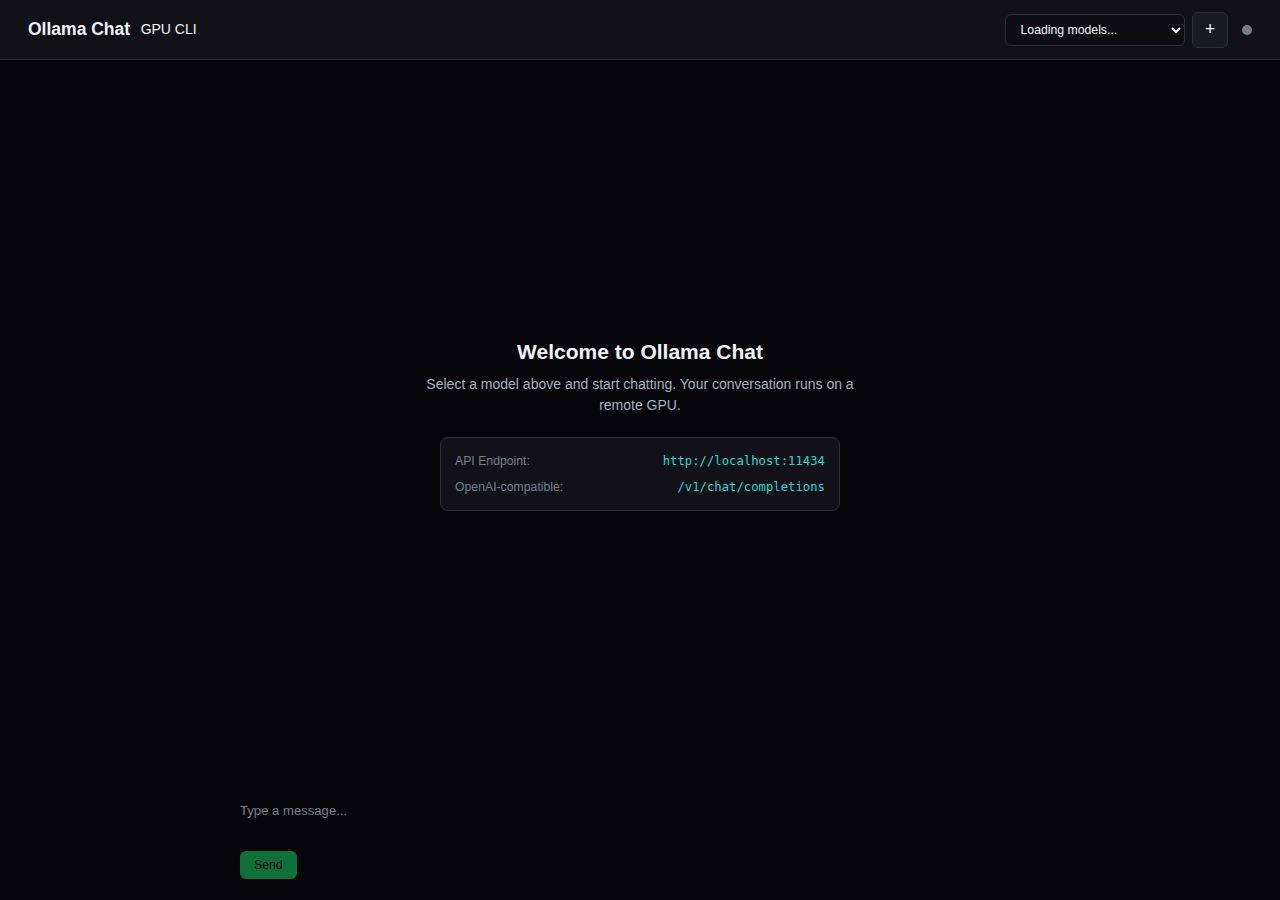
<file: examples/ollama-models/ui/index.html>
<!DOCTYPE html>
<html lang="en">
<head>
  <meta charset="UTF-8">
  <meta name="viewport" content="width=device-width, initial-scale=1.0">
  <title>Ollama Chat - GPU CLI</title>
  <link rel="stylesheet" href="style.css">
</head>
<body>
  <div class="app">
    <!-- Header -->
    <header class="header">
      <div class="header-left">
        <h1 class="title">Ollama Chat</h1>
        <span class="subtitle">GPU CLI</span>
      </div>
      <div class="header-right">
        <div class="model-selector">
          <select id="model-select" aria-label="Select model">
            <option value="">Loading models...</option>
          </select>
          <button id="pull-model-btn" class="btn btn-icon" title="Pull new model" aria-label="Pull new model">+</button>
        </div>
        <div class="status" id="status">
          <span class="status-dot" id="status-dot"></span>
          <span class="status-text" id="status-text">Connecting...</span>
        </div>
      </div>
    </header>

    <!-- Chat Messages -->
    <main class="chat-container" id="chat-container">
      <div class="messages" id="messages">
        <div class="welcome-message">
          <h2>Welcome to Ollama Chat</h2>
          <p>Select a model above and start chatting. Your conversation runs on a remote GPU.</p>
          <div class="endpoints-info">
            <div class="endpoint">
              <span class="endpoint-label">API Endpoint:</span>
              <code>http://localhost:11434</code>
            </div>
            <div class="endpoint">
              <span class="endpoint-label">OpenAI-compatible:</span>
              <code>/v1/chat/completions</code>
            </div>
          </div>
        </div>
      </div>
    </main>

    <!-- Input Area -->
    <footer class="input-area">
      <form id="chat-form" class="chat-form">
        <textarea
          id="user-input"
          placeholder="Type a message..."
          rows="1"
          aria-label="Message input"
        ></textarea>
        <button type="submit" id="send-btn" class="btn btn-primary" disabled>
          <span class="btn-text">Send</span>
          <span class="btn-loading hidden">...</span>
        </button>
      </form>
    </footer>

    <!-- Pull Model Modal -->
    <div id="pull-modal" class="modal hidden" role="dialog" aria-labelledby="modal-title">
      <div class="modal-backdrop" id="modal-backdrop"></div>
      <div class="modal-content">
        <h2 id="modal-title">Pull Model</h2>
        <p class="modal-description">Enter a model name from <a href="https://ollama.com/library" target="_blank" rel="noopener">ollama.com/library</a></p>
        <input
          type="text"
          id="model-name-input"
          placeholder="e.g., llama3.2, mistral, codellama"
          aria-label="Model name"
        >
        <div class="modal-actions">
          <button id="pull-cancel" class="btn btn-secondary">Cancel</button>
          <button id="pull-confirm" class="btn btn-primary">Pull Model</button>
        </div>
        <div id="pull-progress" class="pull-progress hidden">
          <div class="progress-bar">
            <div class="progress-fill" id="progress-fill"></div>
          </div>
          <span class="progress-text" id="progress-text">Starting download...</span>
        </div>
      </div>
    </div>
  </div>

  <script src="app.js"></script>
</body>
</html>
</file>
<file: examples/ollama-models/ui/style.css>
/* Ollama Chat - GPU CLI Web UI
   Terminal Noir Theme - matches GPU CLI branding */

:root {
  /* Background colors */
  --bg-primary: hsl(240, 25%, 3%);
  --bg-secondary: hsl(240, 15%, 8%);
  --bg-tertiary: hsl(240, 15%, 12%);
  --bg-input: hsl(240, 15%, 6%);

  /* Text colors */
  --text-primary: hsl(210, 40%, 96%);
  --text-secondary: hsl(210, 20%, 70%);
  --text-muted: hsl(210, 10%, 50%);

  /* Accent colors */
  --accent-green: hsl(145, 80%, 48%);
  --accent-cyan: hsl(180, 70%, 50%);
  --accent-blue: hsl(210, 100%, 60%);
  --accent-cyan-rgb: 51, 204, 204;

  /* Status colors */
  --status-connected: var(--accent-green);
  --status-disconnected: hsl(0, 70%, 50%);
  --status-error: hsl(0, 70%, 50%);

  /* Borders */
  --border-color: hsl(240, 15%, 20%);
  --border-focus: var(--accent-cyan);

  /* Spacing */
  --header-height: 60px;
  --input-height: 80px;
  --sidebar-width: 260px;

  /* Typography */
  --font-sans: -apple-system, BlinkMacSystemFont, 'Segoe UI', Roboto, Oxygen, Ubuntu, sans-serif;
  --font-mono: 'SF Mono', Monaco, 'Cascadia Code', 'Roboto Mono', Consolas, monospace;
}

/* Reset */
*, *::before, *::after {
  box-sizing: border-box;
  margin: 0;
  padding: 0;
}

/* Base */
html, body {
  height: 100%;
  font-family: var(--font-sans);
  font-size: 14px;
  line-height: 1.5;
  color: var(--text-primary);
  background: var(--bg-primary);
}

/* App Container - Sidebar + Main */
.app-container {
  display: flex;
  height: 100vh;
  width: 100%;
}

/* Sidebar Backdrop (mobile) */
.sidebar-backdrop {
  position: fixed;
  inset: 0;
  background: rgba(0, 0, 0, 0.5);
  opacity: 0;
  visibility: hidden;
  transition: opacity 0.25s, visibility 0.25s;
  z-index: 40;
}

.sidebar-backdrop.visible {
  opacity: 1;
  visibility: visible;
}

/* Sidebar */
.sidebar {
  position: fixed;
  left: 0;
  top: 0;
  height: 100vh;
  width: var(--sidebar-width);
  background: var(--bg-secondary);
  border-right: 1px solid var(--border-color);
  display: flex;
  flex-direction: column;
  flex-shrink: 0;
  z-index: 50;
  transform: translateX(0);
  transition: transform 0.25s ease;
}

.sidebar.collapsed {
  transform: translateX(-100%);
}

.sidebar-header {
  padding: 0 1rem;
  height: var(--header-height);
  display: flex;
  justify-content: space-between;
  align-items: center;
  border-bottom: 1px solid var(--border-color);
}

.sidebar-header h2 {
  font-size: 0.875rem;
  font-weight: 600;
  color: var(--text-secondary);
  text-transform: uppercase;
  letter-spacing: 0.05em;
}

.sidebar-header-actions {
  display: flex;
  gap: 0.5rem;
}

.sidebar-footer {
  padding: 1rem;
  border-top: 1px solid var(--border-color);
  font-size: 0.75rem;
  color: var(--text-muted);
  text-align: center;
}

.sidebar-footer a {
  color: var(--accent-green);
  text-decoration: none;
  font-weight: 500;
}

.sidebar-footer a:hover {
  text-decoration: underline;
}

.conversation-list {
  flex: 1;
  overflow-y: auto;
}

/* Staggered slide-in animation for conversation items */
@keyframes slideInLeft {
  from {
    opacity: 0;
    transform: translateX(-10px);
  }
  to {
    opacity: 1;
    transform: translateX(0);
  }
}

.conversation-item {
  padding: 0.75rem 1rem;
  cursor: pointer;
  border-bottom: 1px solid var(--border-color);
  transition: background 0.15s;
  animation: slideInLeft 0.2s ease-out forwards;
  opacity: 0;
}

.conversation-item:nth-child(1) { animation-delay: 0.02s; }
.conversation-item:nth-child(2) { animation-delay: 0.04s; }
.conversation-item:nth-child(3) { animation-delay: 0.06s; }
.conversation-item:nth-child(4) { animation-delay: 0.08s; }
.conversation-item:nth-child(5) { animation-delay: 0.10s; }
.conversation-item:nth-child(6) { animation-delay: 0.12s; }
.conversation-item:nth-child(7) { animation-delay: 0.14s; }
.conversation-item:nth-child(8) { animation-delay: 0.16s; }
.conversation-item:nth-child(9) { animation-delay: 0.18s; }
.conversation-item:nth-child(10) { animation-delay: 0.20s; }
.conversation-item:nth-child(n+11) { animation-delay: 0.22s; }

.conversation-item:hover {
  background: var(--bg-tertiary);
}

.conversation-item.active {
  background: var(--bg-tertiary);
  border-left: 3px solid var(--accent-green);
  padding-left: calc(1rem - 3px);
}

.conversation-title {
  font-size: 0.875rem;
  font-weight: 500;
  color: var(--text-primary);
  margin-bottom: 0.25rem;
  white-space: nowrap;
  overflow: hidden;
  text-overflow: ellipsis;
}

.conversation-meta {
  display: flex;
  justify-content: space-between;
  font-size: 0.75rem;
  color: var(--text-muted);
}

.conversation-delete {
  opacity: 0;
  background: none;
  border: none;
  color: var(--text-muted);
  cursor: pointer;
  padding: 0.25rem;
  font-size: 0.75rem;
  transition: opacity 0.15s, color 0.15s;
}

.conversation-item:hover .conversation-delete {
  opacity: 1;
}

.conversation-delete:hover {
  color: var(--status-error);
}

.no-conversations {
  padding: 1.5rem 1rem;
  text-align: center;
  color: var(--text-muted);
  font-size: 0.875rem;
}

/* App Layout */
.app {
  display: flex;
  flex-direction: column;
  height: 100vh;
  flex: 1;
  min-width: 0;
  margin-left: var(--sidebar-width);
  transition: margin-left 0.25s ease;
}

.sidebar.collapsed ~ .app {
  margin-left: 0;
}

/* Header */
.header {
  display: flex;
  justify-content: space-between;
  align-items: center;
  padding: 0 2rem;
  height: var(--header-height);
  background: var(--bg-secondary);
  border-bottom: 1px solid var(--border-color);
  flex-shrink: 0;
}

.header-left {
  display: flex;
  align-items: center;
  gap: 0.75rem;
}

.sidebar-toggle {
  display: flex;
  align-items: center;
  justify-content: center;
}

/* Hide toggle in header when sidebar is open */
.sidebar:not(.collapsed) ~ .app .sidebar-toggle {
  display: none;
}

.title {
  font-size: 1.25rem;
  font-weight: 600;
  color: var(--text-primary);
}

.header-right {
  display: flex;
  align-items: center;
  gap: 1rem;
}

/* Model Selector */
.model-selector {
  display: flex;
  align-items: center;
  gap: 0.5rem;
}

.model-selector select {
  padding: 0.5rem 0.75rem;
  background: var(--bg-input);
  border: 1px solid var(--border-color);
  border-radius: 6px;
  color: var(--text-primary);
  font-size: 0.875rem;
  min-width: 180px;
  cursor: pointer;
}

.model-selector select:focus {
  outline: none;
  border-color: var(--border-focus);
}

/* Status Indicator */
.status {
  position: relative;
  display: flex;
  align-items: center;
  gap: 0.5rem;
  font-size: 0.75rem;
  color: var(--text-secondary);
  cursor: help;
}

.status-dot {
  width: 10px;
  height: 10px;
  border-radius: 50%;
  background: var(--text-muted);
}

.status-dot.connected {
  background: var(--status-connected);
  box-shadow: 0 0 6px var(--status-connected);
}

.status-dot.disconnected,
.status-dot.error {
  background: var(--status-disconnected);
}

.status-text {
  position: absolute;
  right: 0;
  top: 100%;
  margin-top: 4px;
  padding: 4px 8px;
  background: var(--bg-tertiary);
  border: 1px solid var(--border-color);
  border-radius: 4px;
  font-size: 0.75rem;
  white-space: nowrap;
  opacity: 0;
  visibility: hidden;
  transition: opacity 0.15s, visibility 0.15s;
  z-index: 10;
}

.status:hover .status-text {
  opacity: 1;
  visibility: visible;
}

/* Chat Container */
.chat-container {
  flex: 1;
  overflow-y: auto;
  padding: 1rem;
  scroll-behavior: smooth;
  display: flex;
  flex-direction: column;
}

.messages {
  display: flex;
  flex-direction: column;
  gap: 1rem;
  width: 100%;
  max-width: 800px;
  margin: 0 auto;
  padding: 0 1rem;
  flex: 1;
}

/* Center welcome message when it's the only child */
.messages:has(.welcome-message:only-child) {
  justify-content: center;
  align-items: center;
}

/* Welcome Message */
.welcome-message {
  text-align: center;
  padding: 3rem 1rem;
  color: var(--text-secondary);
  max-width: 500px;
}

.welcome-message h2 {
  font-size: 1.5rem;
  color: var(--text-primary);
  margin-bottom: 0.5rem;
}

.welcome-message p {
  margin-bottom: 1.5rem;
}

.endpoints-info {
  display: flex;
  flex-direction: column;
  gap: 0.5rem;
  text-align: left;
  max-width: 400px;
  margin: 0 auto;
  padding: 1rem;
  background: var(--bg-secondary);
  border-radius: 8px;
  border: 1px solid var(--border-color);
}

.endpoint {
  display: flex;
  justify-content: space-between;
  align-items: center;
  font-size: 0.875rem;
}

.endpoint-label {
  color: var(--text-muted);
}

.endpoint code {
  font-family: var(--font-mono);
  color: var(--accent-cyan);
}

/* Message */
.message {
  display: flex;
  gap: 0.75rem;
  padding: 0.75rem 1rem;
  border-radius: 8px;
  background: var(--bg-secondary);
}

.message.user {
  background: var(--bg-tertiary);
}

.message-avatar {
  flex-shrink: 0;
  width: 32px;
  height: 32px;
  display: flex;
  align-items: center;
  justify-content: center;
  border-radius: 50%;
  font-size: 0.75rem;
  font-weight: 600;
  text-transform: uppercase;
}

.message-avatar svg {
  width: 18px;
  height: 18px;
}

.message.user .message-avatar {
  background: var(--accent-blue);
  color: white;
}

.message.assistant .message-avatar {
  background: var(--accent-green);
  color: var(--bg-primary);
}

.message-content {
  flex: 1;
  overflow-wrap: break-word;
  word-break: break-word;
}

.message-content code {
  font-family: var(--font-mono);
  font-size: 0.85em;
  padding: 0.15em 0.4em;
  background: var(--bg-primary);
  border-radius: 4px;
  color: var(--accent-cyan);
}

.message-content pre {
  margin: 0.5rem 0;
  padding: 1rem;
  background: var(--bg-primary);
  border-radius: 6px;
  overflow-x: auto;
}

.message-content pre code {
  padding: 0;
  background: none;
}

.message-content .error {
  color: var(--status-error);
}

.typing {
  color: var(--text-muted);
  animation: blink 1s infinite;
}

@keyframes blink {
  50% { opacity: 0.5; }
}

/* Input Area */
@keyframes slideUp {
  from {
    opacity: 0;
    transform: translateY(20px);
  }
  to {
    opacity: 1;
    transform: translateY(0);
  }
}

.input-area {
  padding: 1rem 2rem 1.5rem;
  background: transparent;
  flex-shrink: 0;
  animation: slideUp 0.3s ease-out;
}

.chat-form {
  max-width: 800px;
  margin: 0 auto;
}

.input-wrapper {
  position: relative;
  background: var(--bg-secondary);
  border: 1px solid var(--border-color);
  border-radius: 16px;
  padding: 0.75rem 1rem;
  padding-right: 3.5rem;
  transition: border-color 0.15s, box-shadow 0.15s;
}

.input-wrapper:focus-within {
  border-color: var(--border-focus);
  box-shadow: 0 0 0 3px rgba(var(--accent-cyan-rgb), 0.1);
}

.chat-form textarea {
  width: 100%;
  background: transparent;
  border: none;
  color: var(--text-primary);
  font-family: var(--font-sans);
  font-size: 0.9375rem;
  resize: none;
  min-height: 44px;
  max-height: 200px;
  line-height: 1.5;
}

.chat-form textarea:focus {
  outline: none;
}

.chat-form textarea::placeholder {
  color: var(--text-muted);
}

.btn-send {
  position: absolute;
  right: 0.5rem;
  bottom: 0.5rem;
  width: 32px;
  height: 32px;
  border: none;
  border-radius: 50%;
  background: var(--accent-green);
  color: var(--bg-primary);
  cursor: pointer;
  display: flex;
  align-items: center;
  justify-content: center;
  transition: background 0.15s, transform 0.15s, opacity 0.15s;
}

.btn-send:hover:not(:disabled) {
  background: hsl(145, 80%, 42%);
  transform: scale(1.05);
}

.btn-send:disabled {
  opacity: 0.5;
  cursor: not-allowed;
}

.send-icon {
  width: 14px;
  height: 14px;
}

/* Buttons */
.btn {
  display: inline-flex;
  align-items: center;
  justify-content: center;
  padding: 0.5rem 1rem;
  border: none;
  border-radius: 6px;
  font-size: 0.875rem;
  font-weight: 500;
  cursor: pointer;
  transition: background 0.15s, opacity 0.15s;
}

.btn:disabled {
  opacity: 0.5;
  cursor: not-allowed;
}

.btn-primary {
  background: var(--accent-green);
  color: var(--bg-primary);
}

.btn-primary:hover:not(:disabled) {
  background: hsl(145, 80%, 42%);
}

.btn-secondary {
  background: var(--bg-tertiary);
  color: var(--text-primary);
  border: 1px solid var(--border-color);
}

.btn-secondary:hover:not(:disabled) {
  background: var(--border-color);
}

.btn-icon {
  width: 36px;
  height: 36px;
  padding: 0;
  font-size: 1.25rem;
  background: var(--bg-tertiary);
  color: var(--text-primary);
  border: 1px solid var(--border-color);
  border-radius: 6px;
}

.btn-icon:hover:not(:disabled) {
  background: var(--border-color);
  color: var(--accent-green);
}

.hidden {
  display: none !important;
}

/* Modal */
.modal {
  position: fixed;
  inset: 0;
  display: flex;
  align-items: center;
  justify-content: center;
  z-index: 100;
}

.modal-backdrop {
  position: absolute;
  inset: 0;
  background: rgba(0, 0, 0, 0.7);
}

.modal-content {
  position: relative;
  width: 90%;
  max-width: 400px;
  padding: 1.5rem;
  background: var(--bg-secondary);
  border: 1px solid var(--border-color);
  border-radius: 12px;
  z-index: 1;
}

.modal-content h2 {
  margin-bottom: 0.5rem;
}

.modal-description {
  color: var(--text-secondary);
  font-size: 0.875rem;
  margin-bottom: 1rem;
}

.modal-description a {
  color: var(--accent-cyan);
  text-decoration: none;
}

.modal-description a:hover {
  text-decoration: underline;
}

.modal-content input {
  width: 100%;
  padding: 0.75rem 1rem;
  background: var(--bg-input);
  border: 1px solid var(--border-color);
  border-radius: 6px;
  color: var(--text-primary);
  font-size: 0.875rem;
  margin-bottom: 1rem;
}

.modal-content input:focus {
  outline: none;
  border-color: var(--border-focus);
}

.modal-actions {
  display: flex;
  justify-content: flex-end;
  gap: 0.75rem;
}

/* Progress Bar */
.pull-progress {
  margin-top: 1rem;
}

.progress-bar {
  height: 8px;
  background: var(--bg-primary);
  border-radius: 4px;
  overflow: hidden;
  margin-bottom: 0.5rem;
}

.progress-fill {
  height: 100%;
  background: var(--accent-green);
  width: 0%;
  transition: width 0.3s ease;
}

.progress-text {
  font-size: 0.75rem;
  color: var(--text-secondary);
}

/* Desktop - sidebar in normal flow */
@media (min-width: 768px) {
  .sidebar {
    position: relative;
    transform: none;
  }

  .sidebar.collapsed {
    width: 0;
    transform: none;
    overflow: hidden;
  }

  .sidebar.collapsed ~ .app {
    margin-left: 0;
  }

  .sidebar-backdrop {
    display: none;
  }

  .app {
    margin-left: 0;
  }
}

/* Responsive */
@media (max-width: 900px) {
  .sidebar {
    width: 220px;
  }
  :root {
    --sidebar-width: 220px;
  }
}

@media (max-width: 767px) {
  .sidebar {
    width: 280px;
  }

  .sidebar.collapsed {
    transform: translateX(-100%);
  }

  .app {
    margin-left: 0;
  }

  .header {
    padding: 0 1rem;
  }

  .header-left, .header-right {
    gap: 0.5rem;
  }

  .model-selector select {
    min-width: 140px;
  }

  .input-area {
    padding: 1rem 1rem 1.5rem;
  }
}

@media (max-width: 480px) {
  .header {
    flex-wrap: wrap;
    height: auto;
    padding: 0.75rem 1rem;
    gap: 0.75rem;
  }

  .header-left, .header-right {
    width: 100%;
    justify-content: space-between;
  }

  .endpoints-info {
    padding: 0.75rem;
  }

  .endpoint {
    flex-direction: column;
    align-items: flex-start;
    gap: 0.25rem;
  }
}

/* Scrollbar */
::-webkit-scrollbar {
  width: 8px;
  height: 8px;
}

::-webkit-scrollbar-track {
  background: var(--bg-primary);
}

::-webkit-scrollbar-thumb {
  background: var(--border-color);
  border-radius: 4px;
}

::-webkit-scrollbar-thumb:hover {
  background: var(--text-muted);
}
</file>
